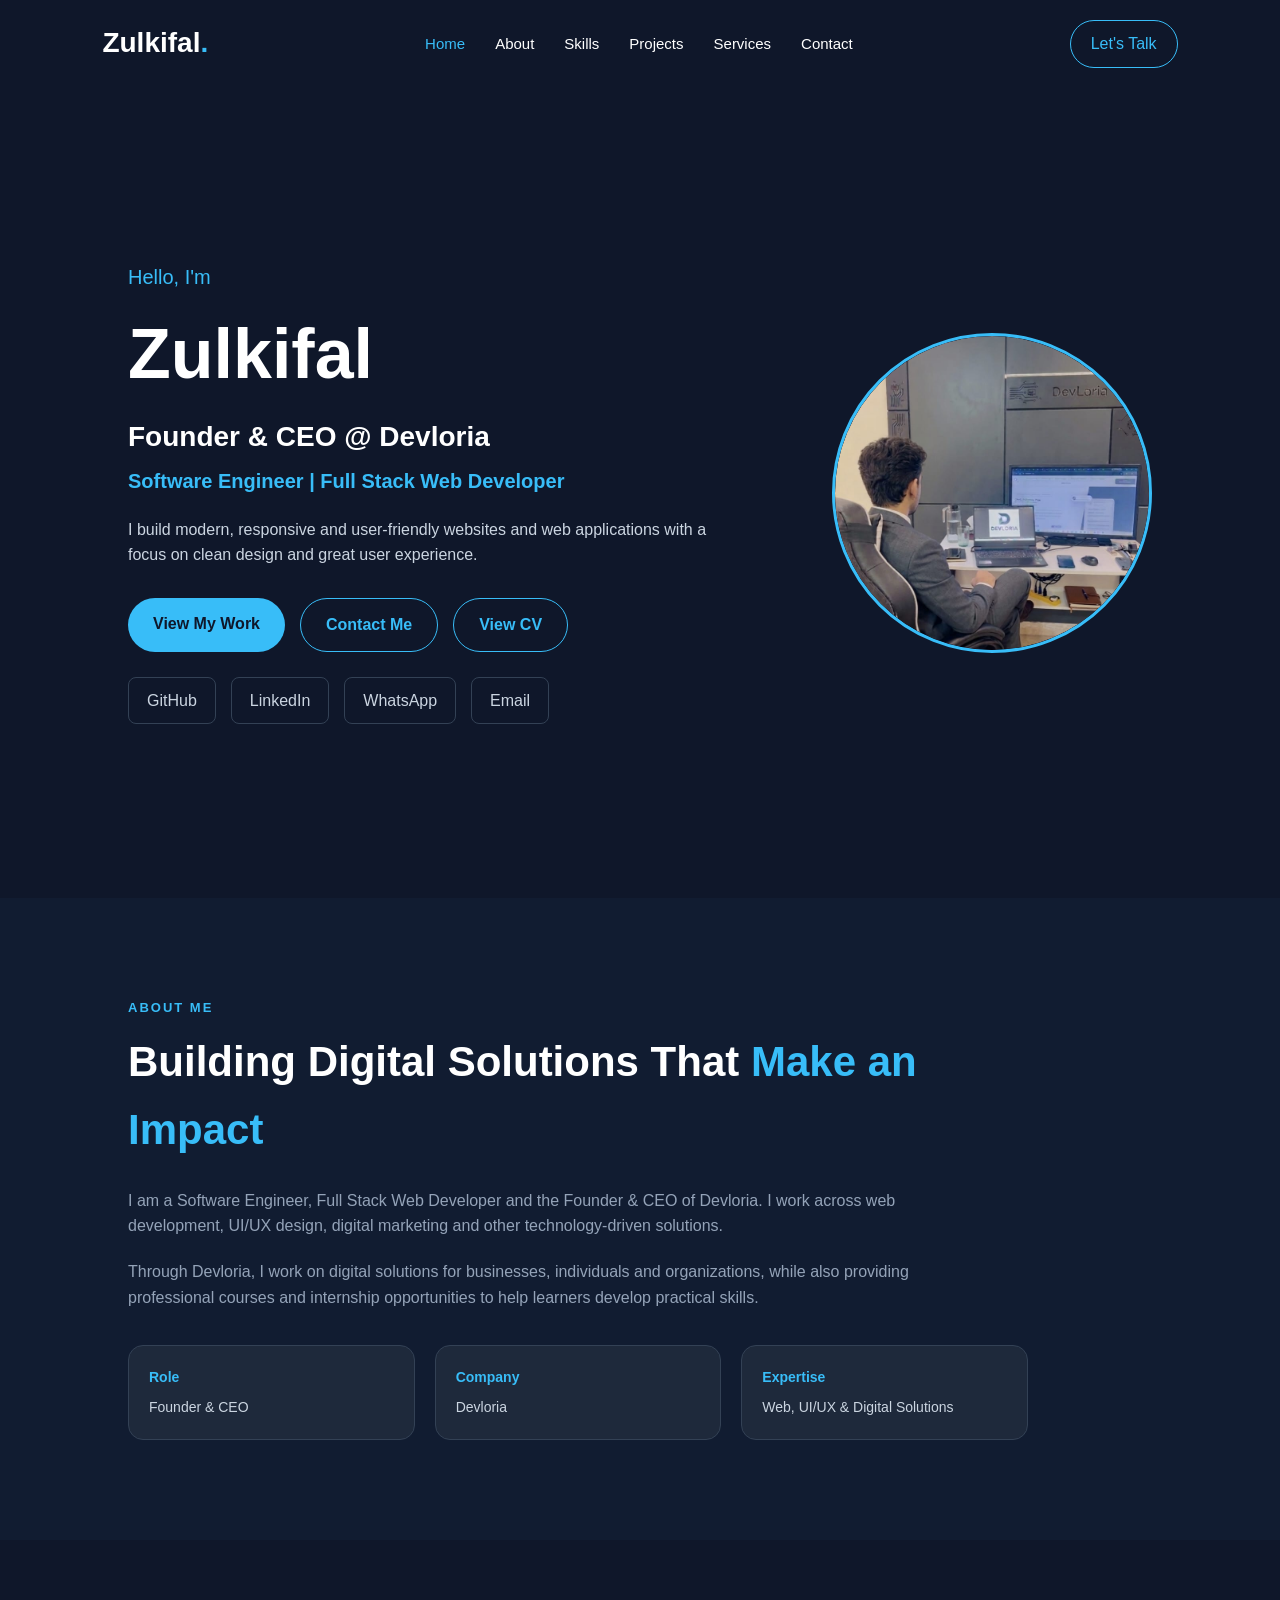
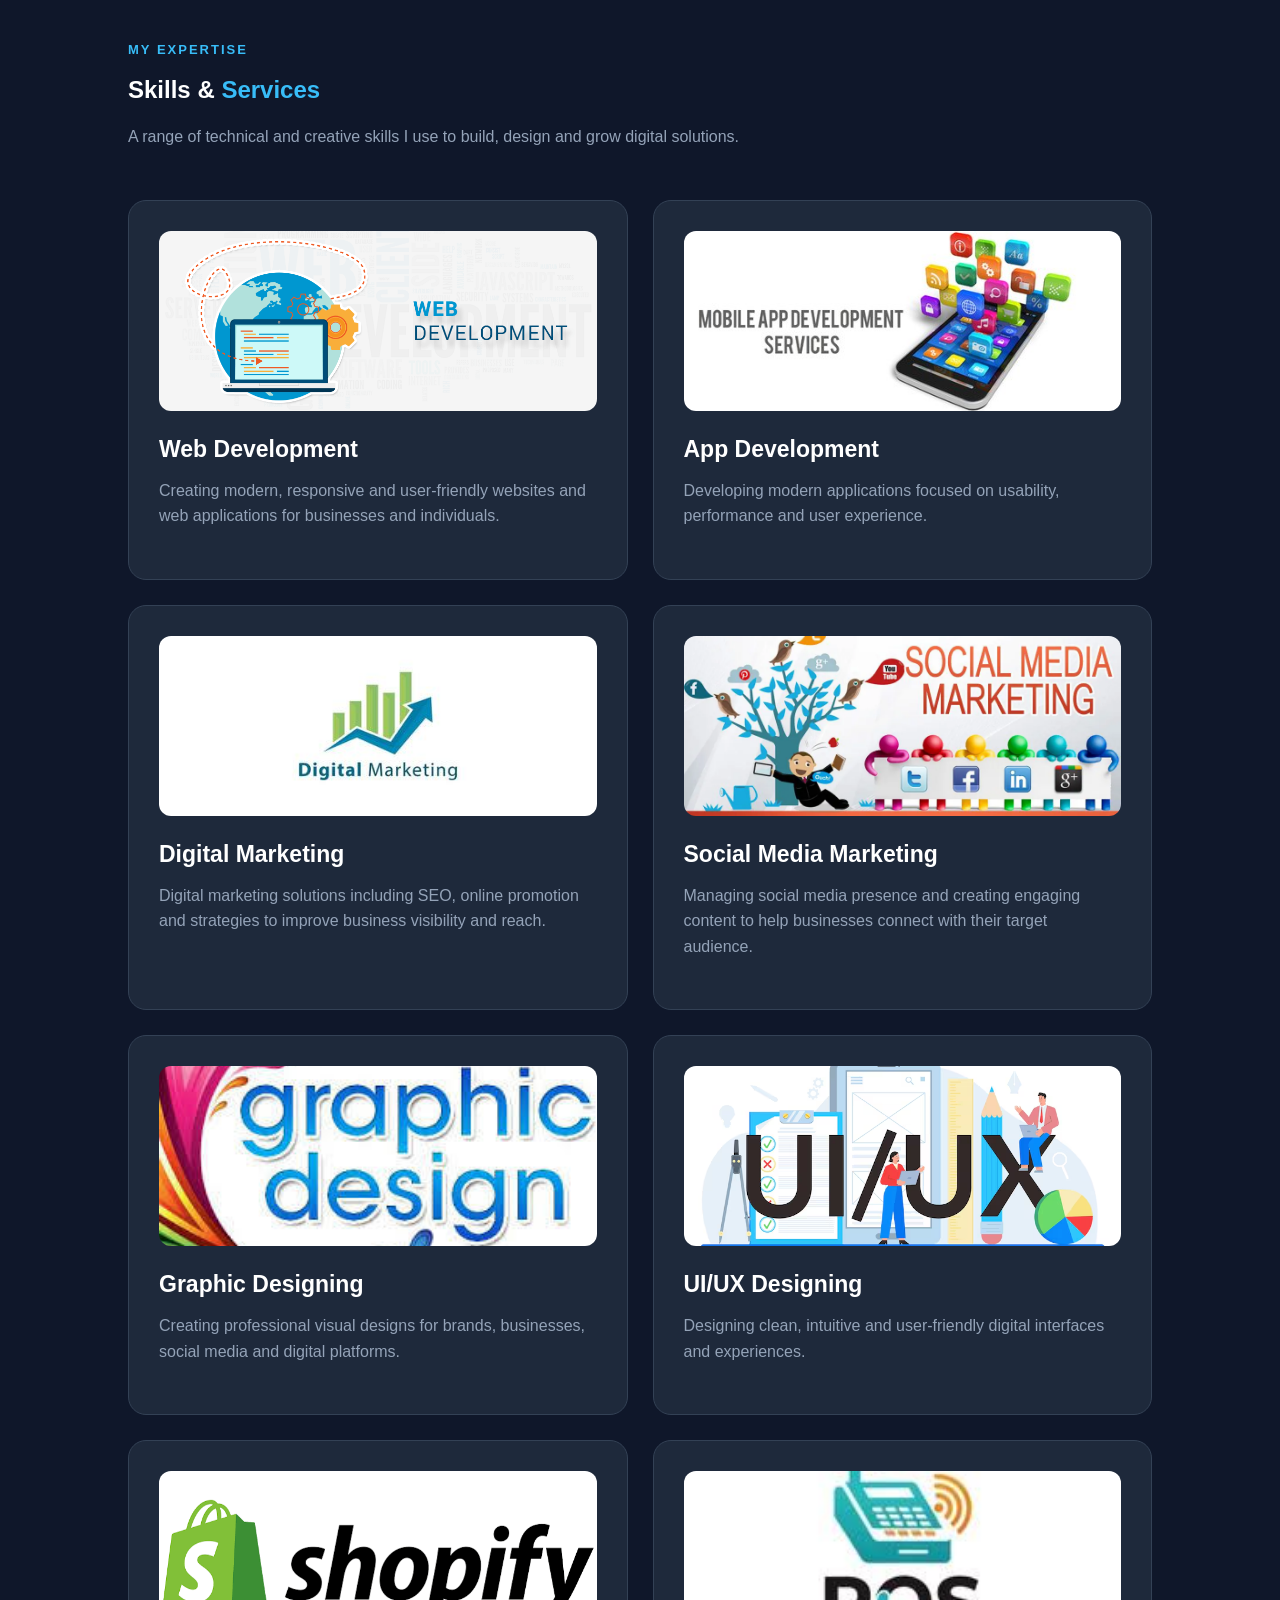
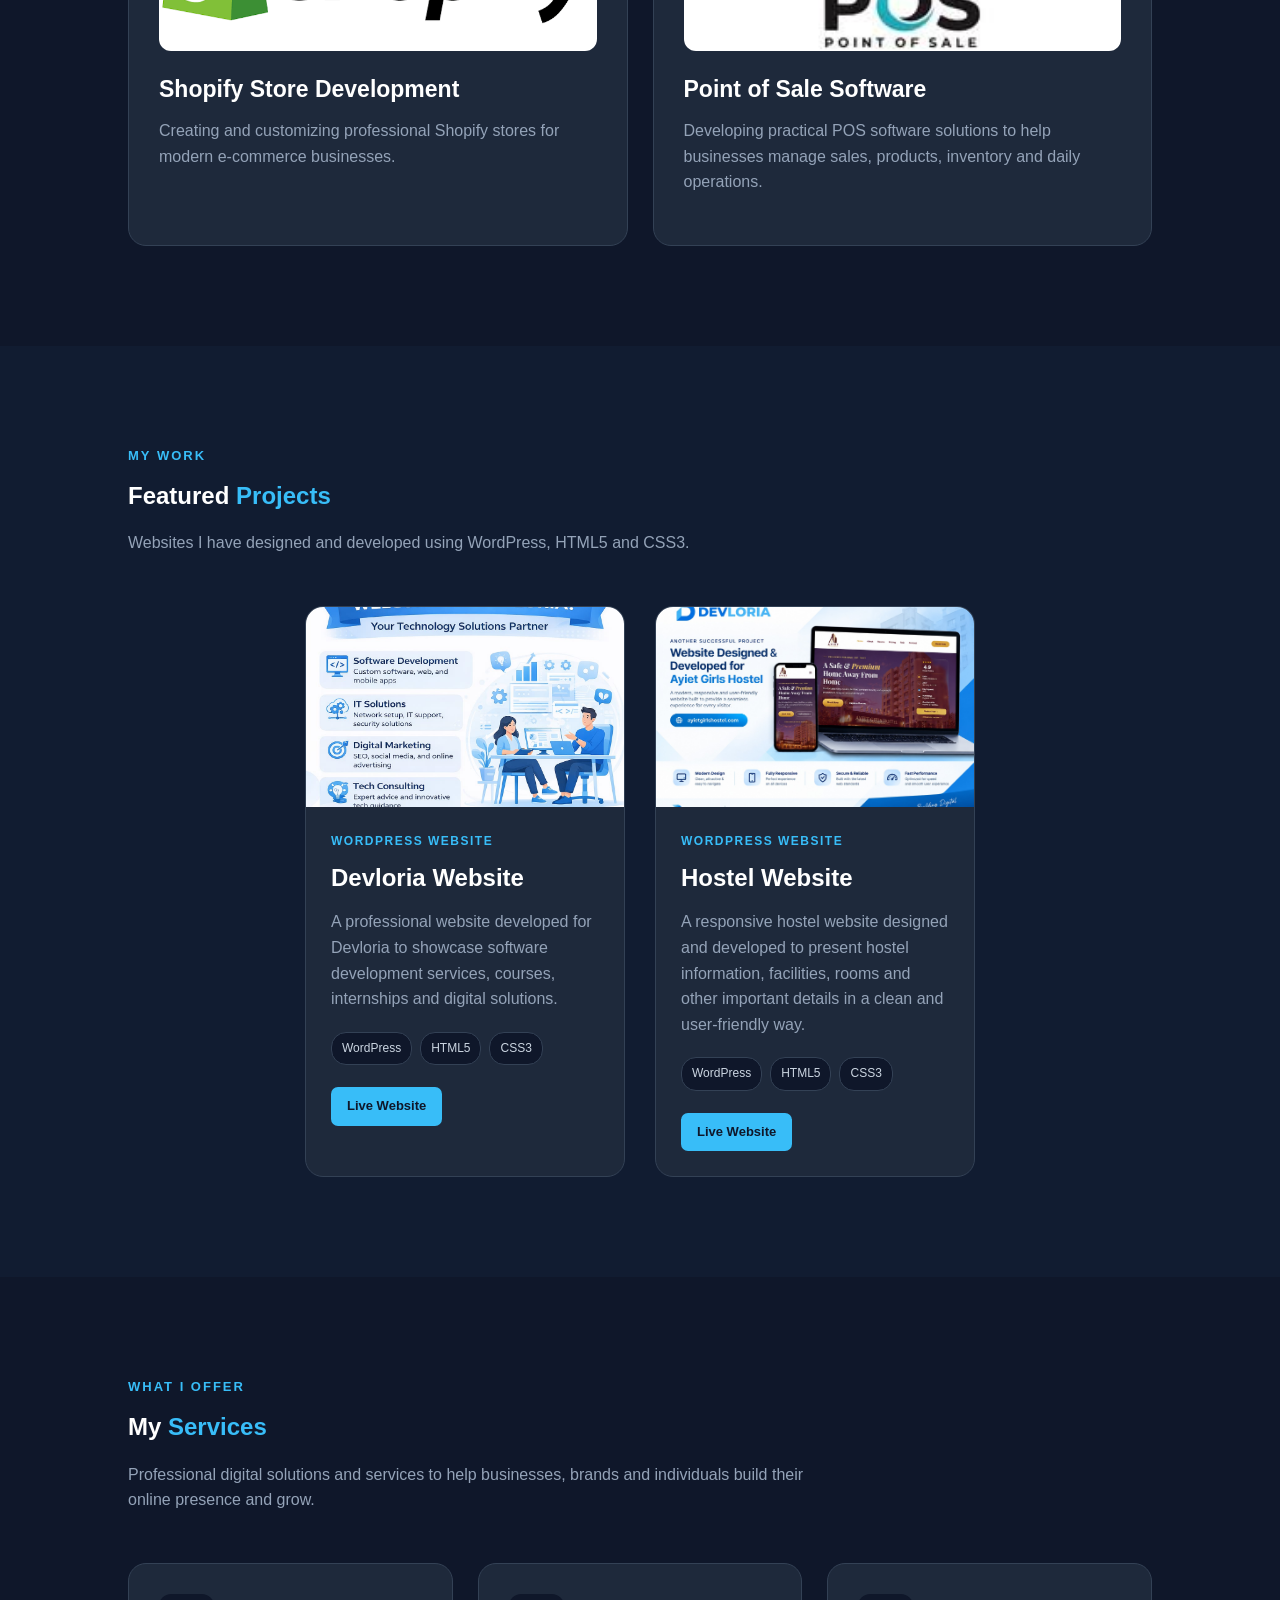
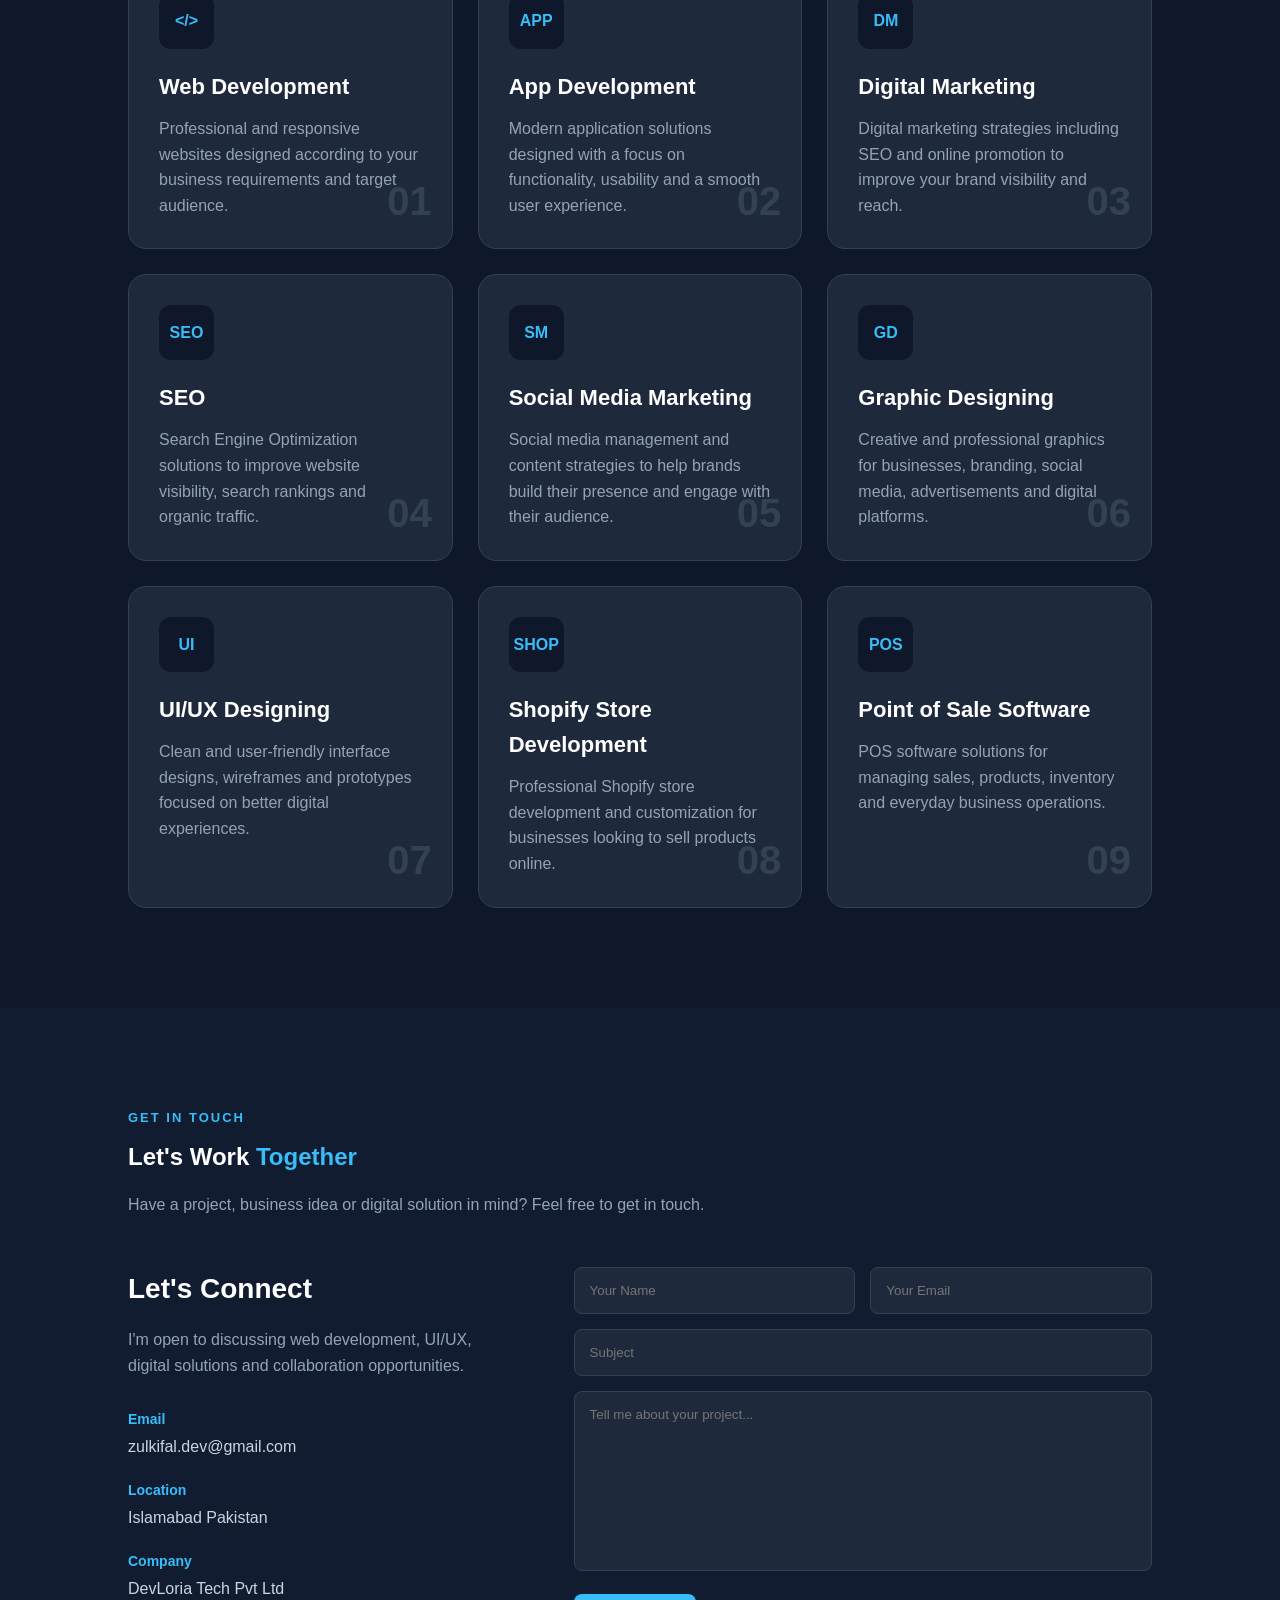
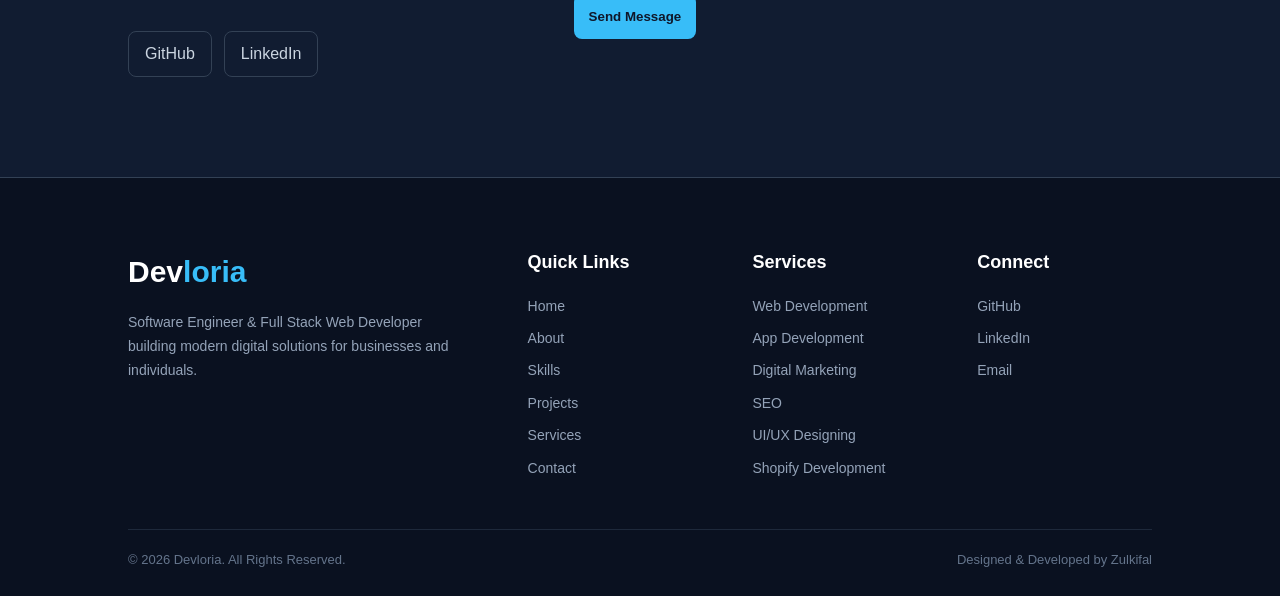
<file: index.html>
<!DOCTYPE html>
<html lang="en">

<head>

    <!-- ================= BASIC META ================= -->

    <meta charset="UTF-8">

    <meta name="viewport" content="width=device-width, initial-scale=1.0">

    <meta name="author" content="Zulkifal">

    <meta
        name="description"
        content="Official portfolio of Zulkifal, Software Engineer and Full Stack Web Developer, and Founder of Devloria. Explore my web development and UI/UX projects."
    >

    <meta
        name="keywords"
        content="Zulkifal, Devloria, Software Engineer, Full Stack Web Developer, Web Development, App Development, UI/UX Designing, Digital Marketing, SEO, Social Media Marketing, Graphic Designing, Shopify, POS Software"
    >

    <meta name="robots" content="index, follow">


    <!-- ================= CANONICAL URL ================= -->

    <link
        rel="canonical"
        href="https://zulkifalz.github.io/portfolio/"
    >


    <!-- ================= PAGE TITLE ================= -->

    <title>
        Zulkifal | Software Engineer & Full Stack Web Developer
    </title>


    <!-- ================= FAVICON ================= -->

    <link
        rel="icon"
        type="image/png"
        href="images/favicon.png"
    >


    <!-- ================= OPEN GRAPH ================= -->

    <meta
        property="og:title"
        content="Zulkifal | Software Engineer & Full Stack Web Developer"
    >

    <meta
        property="og:description"
        content="Portfolio of Zulkifal, Founder & CEO of Devloria, Software Engineer and Full Stack Web Developer."
    >

    <meta
        property="og:type"
        content="website"
    >

    <meta
        property="og:url"
        content="https://zulkifalz.github.io/portfolio/"
    >

    <meta
        property="og:image"
        content="https://zulkifalz.github.io/portfolio/images/devloria.jpg"
    >


    <!-- ================= TWITTER / X ================= -->

    <meta
        name="twitter:card"
        content="summary_large_image"
    >

    <meta
        name="twitter:title"
        content="Zulkifal | Software Engineer & Full Stack Web Developer"
    >

    <meta
        name="twitter:description"
        content="Portfolio of Zulkifal, Founder & CEO of Devloria, Software Engineer and Full Stack Web Developer."
    >

    <meta
        name="twitter:image"
        content="https://zulkifalz.github.io/portfolio/images/devloria.jpg"
    >


    <!-- ================= CSS ================= -->

    <link
        rel="stylesheet"
        href="style.css"
    >

   <meta name="msvalidate.01" content="39ECA624B26406C68BCB59E44D63D225" />


   <!-- ================= PROFILE PAGE STRUCTURED DATA ================= -->

<script type="application/ld+json">
{
  "@context": "https://schema.org",
  "@type": "ProfilePage",
  "@id": "https://zulkifalz.github.io/portfolio/#profile",
  "url": "https://zulkifalz.github.io/portfolio/",
  "mainEntity": {
    "@type": "Person",
    "@id": "https://zulkifalz.github.io/portfolio/#zulkifal",
    "name": "Zulkifal",
    "alternateName": "zulkifalz",
    "url": "https://zulkifalz.github.io/portfolio/",
    "jobTitle": "Software Engineer & Full Stack Web Developer",
    "description": "Zulkifal is a Software Engineer and Full Stack Web Developer, Founder & CEO of Devloria.",
    "worksFor": {
      "@type": "Organization",
      "name": "Devloria"
    },
    "sameAs": [
      "https://github.com/zulkifalz"
    ]
  }
}
</script>

</head>


<body>


    <!-- =====================================================
         NAVBAR
    ====================================================== -->

    <header class="navbar">

        <div class="logo">
            Zulkifal<span>.</span>
        </div>

        <button class="menu-toggle" id="menu-toggle">
            ☰
        </button>

        <nav>

            <ul>

                <li>
                    <a href="#home">Home</a>
                </li>

                <li>
                    <a href="#about">About</a>
                </li>

                <li>
                    <a href="#skills">Skills</a>
                </li>

                <li>
                    <a href="#projects">Projects</a>
                </li>

                <li>
                    <a href="#services">Services</a>
                </li>

                <li>
                    <a href="#contact">Contact</a>
                </li>

            </ul>

        </nav>

        <a href="#contact" class="nav-btn">
            Let's Talk
        </a>

    </header>



    <!-- =====================================================
         HERO
    ====================================================== -->

    <section class="hero" id="home">

        <div class="hero-content">

            <p class="intro">
                Hello, I'm
            </p>

            <h1>
                Zulkifal
            </h1>

            <h2>
                Founder & CEO @ Devloria
            </h2>

            <h3>
                Software Engineer | Full Stack Web Developer
            </h3>

            <p class="description">
                I build modern, responsive and user-friendly
                websites and web applications with a focus on
                clean design and great user experience.
            </p>


            <div class="hero-buttons">

                <a
                    href="#projects"
                    class="primary-btn"
                >
                    View My Work
                </a>

                <a
                    href="#contact"
                    class="secondary-btn"
                >
                    Contact Me
                </a>

                <a href="files/Zulkifal-CV.pdf" class="secondary-btn" target="_blank">
    View CV
</a>

            </div>


            <div class="social-links">

                <a
                    href="https://github.com/zulkifalz"
                    target="_blank"
                >
                    GitHub
                </a>

                <a
                    href="https://www.linkedin.com/in/zulkifal-0a46193b8"
                    target="_blank"
                >
                    LinkedIn
                </a>

                <a
               href="https://wa.me/923488555061"
                  target="_blank"
>
    WhatsApp
</a>

                <a
                    href="mailto:zulkifal.dev@gmail.com"
                >
                    Email
                </a>

            </div>

        </div>


        <div class="hero-image">

            <div class="image-circle">

                <img
                    src="images/profile.jpg"
                    alt="Zulkifal"
                >

            </div>

        </div>

    </section>



    <!-- =====================================================
         ABOUT
    ====================================================== -->

    <section
        class="about"
        id="about"
    >

        <div class="about-content">

            <p class="section-tag">
                ABOUT ME
            </p>

            <h2>
                Building Digital Solutions That
                <span>Make an Impact</span>
            </h2>

            <p>
                I am a Software Engineer, Full Stack Web Developer
                and the Founder & CEO of Devloria. I work across
                web development, UI/UX design, digital marketing
                and other technology-driven solutions.
            </p>

            <p>
                Through Devloria, I work on digital solutions for
                businesses, individuals and organizations, while
                also providing professional courses and internship
                opportunities to help learners develop practical skills.
            </p>


            <div class="about-info">

                <div>

                    <strong>
                        Role
                    </strong>

                    <span>
                        Founder & CEO
                    </span>

                </div>


                <div>

                    <strong>
                        Company
                    </strong>

                    <span>
                        Devloria
                    </span>

                </div>


                <div>

                    <strong>
                        Expertise
                    </strong>

                    <span>
                        Web, UI/UX & Digital Solutions
                    </span>

                </div>

            </div>

        </div>

    </section>



    <!-- =====================================================
         SKILLS
    ====================================================== -->

    <section
        class="skills"
        id="skills"
    >

        <div class="section-heading">

            <p class="section-tag">
                MY EXPERTISE
            </p>

            <h2>
                Skills & <span>Services</span>
            </h2>

            <p>
                A range of technical and creative skills I use to
                build, design and grow digital solutions.
            </p>

        </div>


        <div class="skills-grid">


            <!-- 01 Web Development -->

            <div class="skill-category">

                <div class="skill-image">

                    <img
                        src="images/web-development.jpg"
                        alt="Web Development"
                    >

                </div>

                <h3>
                    Web Development
                </h3>

                <p>
                    Creating modern, responsive and user-friendly
                    websites and web applications for businesses
                    and individuals.
                </p>

            </div>



            <!-- 02 App Development -->

            <div class="skill-category">

                <div class="skill-image">

                    <img
                        src="images/app-development.jpg"
                        alt="App Development"
                    >

                </div>

                <h3>
                    App Development
                </h3>

                <p>
                    Developing modern applications focused on
                    usability, performance and user experience.
                </p>

            </div>



            <!-- 03 Digital Marketing -->

            <div class="skill-category">

                <div class="skill-image">

                    <img
                        src="images/digital-marketing.jpg"
                        alt="Digital Marketing"
                    >

                </div>

                <h3>
                    Digital Marketing
                </h3>

                <p>
                    Digital marketing solutions including SEO,
                    online promotion and strategies to improve
                    business visibility and reach.
                </p>

            </div>



            



            <!-- 05 Social Media Marketing -->

            <div class="skill-category">

                <div class="skill-image">

                    <img
                        src="images/social-media-marketing.jpg"
                        alt="Social Media Marketing"
                    >

                </div>

                <h3>
                    Social Media Marketing
                </h3>

                <p>
                    Managing social media presence and creating
                    engaging content to help businesses connect
                    with their target audience.
                </p>

            </div>



            <!-- 06 Graphic Designing -->

            <div class="skill-category">

                <div class="skill-image">

                    <img
                        src="images/graphic-designing.jpg"
                        alt="Graphic Designing"
                    >

                </div>

                <h3>
                    Graphic Designing
                </h3>

                <p>
                    Creating professional visual designs for brands,
                    businesses, social media and digital platforms.
                </p>

            </div>



            <!-- 07 UI/UX Designing -->

            <div class="skill-category">

                <div class="skill-image">

                    <img
                        src="images/uiux-designing.jpg"
                        alt="UI/UX Designing"
                    >

                </div>

                <h3>
                    UI/UX Designing
                </h3>

                <p>
                    Designing clean, intuitive and user-friendly
                    digital interfaces and experiences.
                </p>

            </div>



            <!-- 08 Shopify Store Development -->

            <div class="skill-category">

                <div class="skill-image">

                    <img
                        src="images/shopify.jpg"
                        alt="Shopify Store Development"
                    >

                </div>

                <h3>
                    Shopify Store Development
                </h3>

                <p>
                    Creating and customizing professional Shopify
                    stores for modern e-commerce businesses.
                </p>

            </div>



            <!-- 09 Point of Sale Software -->

            <div class="skill-category">

                <div class="skill-image">

                    <img
                        src="images/pos-software.jpg"
                        alt="Point of Sale Software"
                    >

                </div>

                <h3>
                    Point of Sale Software
                </h3>

                <p>
                    Developing practical POS software solutions
                    to help businesses manage sales, products,
                    inventory and daily operations.
                </p>

            </div>

        </div>

    </section>



    <!-- =====================================================
         PROJECTS
    ====================================================== -->

    <section
        class="projects"
        id="projects"
    >

        <div class="section-heading">

            <p class="section-tag">
                MY WORK
            </p>

            <h2>
                Featured <span>Projects</span>
            </h2>

            <p>
                Websites I have designed and developed using
                WordPress, HTML5 and CSS3.
            </p>

        </div>


        <div class="project-container">


            <!-- Project 1 -->

            <div class="project-card">

                <div class="project-image">

                    <img
                        src="images/devloria.jpg"
                        alt="Devloria Website"
                    >

                </div>


                <div class="project-content">

                    <p class="project-type">
                        WORDPRESS WEBSITE
                    </p>

                    <h3>
                        Devloria Website
                    </h3>

                    <p>
                        A professional website developed for Devloria
                        to showcase software development services,
                        courses, internships and digital solutions.
                    </p>


                    <div class="project-tech">

                        <span>
                            WordPress
                        </span>

                        <span>
                            HTML5
                        </span>

                        <span>
                            CSS3
                        </span>

                    </div>


                    <div class="project-buttons">

                        <a
                            href="https://www.devloria.com"
                            class="project-btn"
                            target="_blank"
                        >
                            Live Website
                        </a>

                    </div>

                </div>

            </div>



            <!-- Project 2 -->

            <div class="project-card">

                <div class="project-image">

                    <img
                        src="images/hostel.jpg"
                        alt="Hostel Website"
                    >

                </div>


                <div class="project-content">

                    <p class="project-type">
                        WORDPRESS WEBSITE
                    </p>

                    <h3>
                        Hostel Website
                    </h3>

                    <p>
                        A responsive hostel website designed and
                        developed to present hostel information,
                        facilities, rooms and other important details
                        in a clean and user-friendly way.
                    </p>


                    <div class="project-tech">

                        <span>
                            WordPress
                        </span>

                        <span>
                            HTML5
                        </span>

                        <span>
                            CSS3
                        </span>

                    </div>


                    <div class="project-buttons">

                        <a
                            href="https://www.ayietgirlshostel.com"
                            class="project-btn"
                            target="_blank"
                        >
                            Live Website
                        </a>

                    </div>

                </div>

            </div>

        </div>

    </section>



    <!-- =====================================================
         SERVICES
    ====================================================== -->

    <section
        class="services"
        id="services"
    >

        <div class="section-heading">

            <p class="section-tag">
                WHAT I OFFER
            </p>

            <h2>
                My <span>Services</span>
            </h2>

            <p>
                Professional digital solutions and services to help
                businesses, brands and individuals build their
                online presence and grow.
            </p>

        </div>


        <div class="services-grid">


            <!-- 01 -->

            <div class="service-card">

                <div class="service-icon">
                    &lt;/&gt;
                </div>

                <h3>
                    Web Development
                </h3>

                <p>
                    Professional and responsive websites designed
                    according to your business requirements and
                    target audience.
                </p>

                <span class="service-number">
                    01
                </span>

            </div>



            <!-- 02 -->

            <div class="service-card">

                <div class="service-icon">
                    APP
                </div>

                <h3>
                    App Development
                </h3>

                <p>
                    Modern application solutions designed with a
                    focus on functionality, usability and a smooth
                    user experience.
                </p>

                <span class="service-number">
                    02
                </span>

            </div>



            <!-- 03 -->

            <div class="service-card">

                <div class="service-icon">
                    DM
                </div>

                <h3>
                    Digital Marketing
                </h3>

                <p>
                    Digital marketing strategies including SEO and
                    online promotion to improve your brand visibility
                    and reach.
                </p>

                <span class="service-number">
                    03
                </span>

            </div>



            <!-- 04 -->

            <div class="service-card">

                <div class="service-icon">
                    SEO
                </div>

                <h3>
                    SEO
                </h3>

                <p>
                    Search Engine Optimization solutions to improve
                    website visibility, search rankings and organic
                    traffic.
                </p>

                <span class="service-number">
                    04
                </span>

            </div>



            <!-- 05 -->

            <div class="service-card">

                <div class="service-icon">
                    SM
                </div>

                <h3>
                    Social Media Marketing
                </h3>

                <p>
                    Social media management and content strategies
                    to help brands build their presence and engage
                    with their audience.
                </p>

                <span class="service-number">
                    05
                </span>

            </div>



            <!-- 06 -->

            <div class="service-card">

                <div class="service-icon">
                    GD
                </div>

                <h3>
                    Graphic Designing
                </h3>

                <p>
                    Creative and professional graphics for businesses,
                    branding, social media, advertisements and
                    digital platforms.
                </p>

                <span class="service-number">
                    06
                </span>

            </div>



            <!-- 07 -->

            <div class="service-card">

                <div class="service-icon">
                    UI
                </div>

                <h3>
                    UI/UX Designing
                </h3>

                <p>
                    Clean and user-friendly interface designs,
                    wireframes and prototypes focused on better
                    digital experiences.
                </p>

                <span class="service-number">
                    07
                </span>

            </div>



            <!-- 08 -->

            <div class="service-card">

                <div class="service-icon">
                    SHOP
                </div>

                <h3>
                    Shopify Store Development
                </h3>

                <p>
                    Professional Shopify store development and
                    customization for businesses looking to sell
                    products online.
                </p>

                <span class="service-number">
                    08
                </span>

            </div>



            <!-- 09 -->

            <div class="service-card">

                <div class="service-icon">
                    POS
                </div>

                <h3>
                    Point of Sale Software
                </h3>

                <p>
                    POS software solutions for managing sales,
                    products, inventory and everyday business
                    operations.
                </p>

                <span class="service-number">
                    09
                </span>

            </div>

        </div>

    </section>



    <!-- =====================================================
         CONTACT
    ====================================================== -->

    <section
        class="contact"
        id="contact"
    >

        <div class="section-heading">

            <p class="section-tag">
                GET IN TOUCH
            </p>

            <h2>
                Let's Work <span>Together</span>
            </h2>

            <p>
                Have a project, business idea or digital solution
                in mind? Feel free to get in touch.
            </p>

        </div>


        <!-- IMPORTANT: Contact Container -->

        <div class="contact-container">


            <!-- Contact Information -->

            <div class="contact-info">

                <h3>
                    Let's Connect
                </h3>

                <p>
                    I'm open to discussing web development, UI/UX,
                    digital solutions and collaboration opportunities.
                </p>


                <div class="contact-item">

                    <strong>
                        Email
                    </strong>

                    <span>
                        zulkifal.dev@gmail.com
                    </span>

                </div>


                <div class="contact-item">

                    <strong>
                        Location
                    </strong>

                    <span>
                        Islamabad Pakistan
                    </span>

                </div>


                <div class="contact-item">

                    <strong>
                        Company
                    </strong>

                    <span>
                        DevLoria Tech Pvt Ltd
                    </span>

                </div>


                <div class="contact-socials">

                    <a
                        href="https://github.com/zulkifalz"
                        target="_blank"
                    >
                        GitHub
                    </a>

                    <a
                        href="https://www.linkedin.com/in/zulkifal-0a46193b8"
                        target="_blank"
                    >
                        LinkedIn
                    </a>

                </div>

            </div>



            <!-- Contact Form -->

            <form
                class="contact-form"
                action="https://formspree.io/f/xgavlnwz"
                method="POST"
            >

                <div class="form-row">

                    <input
                        type="text"
                        name="name"
                        placeholder="Your Name"
                        required
                    >

                    <input
                        type="email"
                        name="email"
                        placeholder="Your Email"
                        required
                    >

                </div>


                <input
                    type="text"
                    name="subject"
                    placeholder="Subject"
                    required
                >


                <textarea
                    name="message"
                    placeholder="Tell me about your project..."
                    required
                ></textarea>


                <button type="submit">
                    Send Message
                </button>

            </form>

        </div>

    </section>



    <!-- =====================================================
         FOOTER
    ====================================================== -->

    <footer class="footer">

        <div class="footer-container">


            <!-- Brand -->

            <div class="footer-brand">

                <div class="footer-logo">
                    Dev<span>loria</span>
                </div>

                <p>
                    Software Engineer & Full Stack Web Developer
                    building modern digital solutions for businesses
                    and individuals.
                </p>

            </div>



            <!-- Quick Links -->

            <div class="footer-links">

                <h3>
                    Quick Links
                </h3>

                <a href="#home">
                    Home
                </a>

                <a href="#about">
                    About
                </a>

                <a href="#skills">
                    Skills
                </a>

                <a href="#projects">
                    Projects
                </a>

                <a href="#services">
                    Services
                </a>

                <a href="#contact">
                    Contact
                </a>

            </div>



            <!-- Services -->

            <div class="footer-links">

                <h3>
                    Services
                </h3>

                <a href="#services">
                    Web Development
                </a>

                <a href="#services">
                    App Development
                </a>

                <a href="#services">
                    Digital Marketing
                </a>

                <a href="#services">
                    SEO
                </a>

                <a href="#services">
                    UI/UX Designing
                </a>

                <a href="#services">
                    Shopify Development
                </a>

            </div>



            <!-- Connect -->

            <div class="footer-links">

                <h3>
                    Connect
                </h3>

                <a
                    href="https://github.com/zulkifalz"
                    target="_blank"
                >
                    GitHub
                </a>

                <a
                    href="https://www.linkedin.com/in/zulkifal-0a46193b8"
                    target="_blank"
                >
                    LinkedIn
                </a>

                <a
                    href="mailto:zulkifal.dev@gmail.com"
                >
                    Email
                </a>

            </div>

        </div>



        <!-- Footer Bottom -->

        <div class="footer-bottom">

            <p>
                © 2026 Devloria. All Rights Reserved.
            </p>

            <p>
                Designed & Developed by Zulkifal
            </p>

        </div>

    </footer>



    <!-- =====================================================
         JAVASCRIPT
    ====================================================== -->

    <script src="script.js"></script>

</body>

</html>
</file>
<file: style.css>
/* =========================================================
   GLOBAL / RESET
========================================================= */

* {
    margin: 0;
    padding: 0;
    box-sizing: border-box;
}

html {
    scroll-behavior: smooth;
}

body {
    font-family: Arial, sans-serif;
    background: #0f172a;
    color: white;
    line-height: 1.6;
}

a {
    text-decoration: none;
    color: inherit;
}

section {
    padding: 100px 10%;
}


/* =========================================================
   NAVBAR
========================================================= */

.navbar {
    width: 100%;
    padding: 20px 8%;
    display: flex;
    align-items: center;
    justify-content: space-between;
    position: sticky;
    top: 0;
    background: #0f172a;
    z-index: 1000;
}

.logo {
    font-size: 28px;
    font-weight: bold;
}

.logo span {
    color: #38bdf8;
}

nav ul {
    display: flex;
    gap: 30px;
    list-style: none;
}

nav ul li a {
    font-size: 15px;
    transition: 0.3s;
}

nav ul li a:hover {
    color: #38bdf8;
}

.nav-btn {
    padding: 10px 20px;
    border: 1px solid #38bdf8;
    border-radius: 25px;
    color: #38bdf8;
    transition: 0.3s;
}

.nav-btn:hover {
    background: #38bdf8;
    color: #0f172a;
}

nav ul li a.active {
    color: #38bdf8;
}


/* Mobile Menu Button */

.menu-toggle {
    display: none;
    background: transparent;
    color: #38bdf8;
    border: 1px solid #334155;
    font-size: 24px;
    width: 45px;
    height: 45px;
    border-radius: 8px;
    cursor: pointer;
}

@media (max-width: 800px) {

    nav ul li a.active {
        color: #38bdf8;
        background: #1e293b;
    }

}

/* =========================================================
   HERO
========================================================= */

.hero {
    min-height: 90vh;
    display: flex;
    align-items: center;
    justify-content: space-between;
    gap: 50px;
}

.hero-content {
    max-width: 650px;
}

.intro {
    font-size: 20px;
    color: #38bdf8;
}

.hero h1 {
    font-size: 70px;
    margin: 5px 0;
}

.hero h2 {
    font-size: 28px;
    margin-bottom: 5px;
}

.hero h3 {
    font-size: 20px;
    color: #38bdf8;
    margin-bottom: 20px;
}

.description {
    color: #cbd5e1;
    max-width: 600px;
}

.hero-buttons {
    margin-top: 30px;
    display: flex;
    gap: 15px;
}

.primary-btn,
.secondary-btn {
    padding: 13px 25px;
    border-radius: 30px;
    font-weight: bold;
}

.primary-btn {
    background: #38bdf8;
    color: #0f172a;
}

.secondary-btn {
    border: 1px solid #38bdf8;
    color: #38bdf8;
}

.primary-btn:hover {
    opacity: 0.9;
}

.secondary-btn:hover {
    background: #38bdf8;
    color: #0f172a;
}


/* Hero Image */

.hero-image {
    display: flex;
    justify-content: center;
    align-items: center;
}

.image-circle {
    width: 320px;
    height: 320px;
    border-radius: 50%;
    border: 3px solid #38bdf8;
    display: flex;
    justify-content: center;
    align-items: center;
    overflow: hidden;
}

.image-circle img {
    width: 100%;
    height: 100%;
    object-fit: cover;
    border-radius: 50%;
}


/* Social Links */

.social-links {
    display: flex;
    gap: 15px;
    margin-top: 25px;
}

.social-links a {
    padding: 10px 18px;
    border: 1px solid #334155;
    border-radius: 8px;
    color: #cbd5e1;
    transition: 0.3s;
}

.social-links a:hover {
    color: #38bdf8;
    border-color: #38bdf8;
    transform: translateY(-3px);
}


/* =========================================================
   SECTION HEADINGS
========================================================= */

.section-heading {
    max-width: 700px;
    margin-bottom: 50px;
}

.section-heading h2 {
    margin-bottom: 15px;
}

.section-heading h2 span {
    color: #38bdf8;
}

.section-heading > p:not(.section-tag) {
    color: #94a3b8;
}

.section-tag {
    color: #38bdf8;
    font-size: 13px;
    font-weight: bold;
    letter-spacing: 2px;
    margin-bottom: 10px;
}


/* =========================================================
   ABOUT
========================================================= */

.about {
    background: #111c31;
}

.about-content {
    max-width: 900px;
}

.about-content h2 {
    font-size: 42px;
    margin-bottom: 25px;
}

.about-content h2 span {
    color: #38bdf8;
}

.about-content > p:not(.section-tag) {
    color: #94a3b8;
    margin-bottom: 20px;
    max-width: 850px;
}

.about-info {
    display: grid;
    grid-template-columns: repeat(3, 1fr);
    gap: 20px;
    margin-top: 35px;
}

.about-info div {
    background: #1e293b;
    border: 1px solid #334155;
    border-radius: 15px;
    padding: 20px;
}

.about-info strong {
    display: block;
    color: #38bdf8;
    margin-bottom: 5px;
    font-size: 14px;
}

.about-info span {
    color: #cbd5e1;
    font-size: 14px;
}


/* =========================================================
   SKILLS
========================================================= */

.skills {
    background: #0f172a;
}

.skills-grid {
    display: grid;
    grid-template-columns: repeat(2, 1fr);
    gap: 25px;
}

.skill-category {
    background: #1e293b;
    border: 1px solid #334155;
    border-radius: 18px;
    padding: 30px;
    transition: 0.3s;
}

.skill-category:hover {
    transform: translateY(-8px);
    border-color: #38bdf8;
}

.skill-image {
    width: 100%;
    height: 180px;
    overflow: hidden;
    border-radius: 12px;
    margin-bottom: 20px;
    background: #0f172a;
}

.skill-image img {
    width: 100%;
    height: 100%;
    object-fit: cover;
    display: block;
    transition: 0.4s;
}

.skill-category:hover .skill-image img {
    transform: scale(1.05);
}

.skill-category h3 {
    font-size: 23px;
    margin-bottom: 10px;
}

.skill-category > p {
    color: #94a3b8;
    margin-bottom: 20px;
}


/* =========================================================
   PROJECTS
========================================================= */

.projects {
    background: #111c31;
}

.project-container {
    display: grid;
    grid-template-columns: repeat(2, 320px);
    gap: 30px;
    justify-content: center;
}

.project-card {
    background: #1e293b;
    border: 1px solid #334155;
    border-radius: 18px;
    overflow: hidden;
    transition: 0.3s;
}

.project-card:hover {
    transform: translateY(-8px);
    border-color: #38bdf8;
}

.project-image {
    height: 200px;
    overflow: hidden;
    background: #0f172a;
}

.project-image img {
    width: 100%;
    height: 100%;
    object-fit: cover;
    display: block;
    transition: 0.4s;
}

.project-card:hover .project-image img {
    transform: scale(1.05);
}

.project-content {
    padding: 25px;
}

.project-type {
    color: #38bdf8;
    font-size: 12px;
    font-weight: bold;
    letter-spacing: 1.5px;
    margin-bottom: 8px;
}

.project-content h3 {
    font-size: 24px;
    margin-bottom: 12px;
}

.project-content > p:not(.project-type) {
    color: #94a3b8;
    margin-bottom: 20px;
}

.project-tech {
    display: flex;
    flex-wrap: wrap;
    gap: 8px;
    margin-bottom: 22px;
}

.project-tech span {
    padding: 6px 10px;
    background: #0f172a;
    border: 1px solid #334155;
    border-radius: 15px;
    font-size: 12px;
    color: #cbd5e1;
}

.project-buttons {
    display: flex;
    gap: 10px;
}

.project-btn {
    padding: 9px 16px;
    background: #38bdf8;
    color: #0f172a;
    border-radius: 7px;
    font-size: 13px;
    font-weight: bold;
    transition: 0.3s;
}

.project-btn:hover {
    opacity: 0.85;
    transform: translateY(-2px);
}


/* =========================================================
   SERVICES
========================================================= */

.services {
    background: #0f172a;
}

.services-grid {
    display: grid;
    grid-template-columns: repeat(3, 1fr);
    gap: 25px;
}

.service-card {
    position: relative;
    background: #1e293b;
    border: 1px solid #334155;
    border-radius: 18px;
    padding: 30px;
    overflow: hidden;
    transition: 0.3s;
}

.service-card:hover {
    transform: translateY(-8px);
    border-color: #38bdf8;
}

.service-icon {
    width: 55px;
    height: 55px;
    display: flex;
    align-items: center;
    justify-content: center;
    background: #0f172a;
    border-radius: 12px;
    color: #38bdf8;
    font-weight: bold;
    margin-bottom: 20px;
}

.service-card h3 {
    font-size: 22px;
    margin-bottom: 12px;
}

.service-card p {
    color: #94a3b8;
}

.service-number {
    position: absolute;
    right: 20px;
    bottom: 15px;
    font-size: 40px;
    font-weight: bold;
    color: #334155;
}


/* =========================================================
   CONTACT
========================================================= */

.contact {
    background: #111c31;
}

.contact-container {
    display: grid;
    grid-template-columns: 0.8fr 1.2fr;
    gap: 60px;
    align-items: start;
}

.contact-info h3 {
    font-size: 28px;
    margin-bottom: 15px;
}

.contact-info > p {
    color: #94a3b8;
    margin-bottom: 30px;
}

.contact-item {
    display: flex;
    flex-direction: column;
    gap: 3px;
    margin-bottom: 20px;
}

.contact-item strong {
    color: #38bdf8;
    font-size: 14px;
}

.contact-item span {
    color: #cbd5e1;
}

.contact-socials {
    display: flex;
    gap: 12px;
    margin-top: 30px;
}

.contact-socials a {
    padding: 9px 16px;
    border: 1px solid #334155;
    border-radius: 8px;
    color: #cbd5e1;
    transition: 0.3s;
}

.contact-socials a:hover {
    color: #38bdf8;
    border-color: #38bdf8;
}


/* Contact Form */

.contact-form {
    width: 100%;
    max-width: 100%;
    margin-top: 0;
}

.form-row {
    display: grid;
    grid-template-columns: 1fr 1fr;
    gap: 15px;
    margin-bottom: 15px;
}

.contact-form input,
.contact-form textarea {
    width: 100%;
    padding: 15px;
    border: 1px solid #334155;
    outline: none;
    border-radius: 8px;
    background: #1e293b;
    color: white;
    font-family: inherit;
    transition: 0.3s;
}

/* Subject field */
.contact-form > input {
    margin-bottom: 15px;
}

/* Message field */
.contact-form textarea {
    height: 180px;
    resize: none;
    margin-bottom: 15px;
}

.contact-form input:focus,
.contact-form textarea:focus {
    border-color: #38bdf8;
}

.contact-form button {
    padding: 15px;
    border: none;
    border-radius: 8px;
    background: #38bdf8;
    color: #0f172a;
    font-weight: bold;
    cursor: pointer;
    transition: 0.3s;
}

.contact-form button:hover {
    transform: translateY(-2px);
}

/* =========================================================
   FOOTER
========================================================= */

.footer {
    width: 100%;
    background: #0a1120;
    padding: 70px 10% 25px;
    border-top: 1px solid #334155;
}

.footer-container {
    width: 100%;
    max-width: 1200px;
    margin: 0 auto;

    display: grid;
    grid-template-columns: 2fr 1fr 1fr 1fr;
    gap: 50px;
}

.footer-brand {
    width: 100%;
}

.footer-logo {
    font-size: 30px;
    font-weight: bold;
    margin-bottom: 15px;
}

.footer-logo span {
    color: #38bdf8;
}

.footer-brand p {
    max-width: 330px;
    color: #94a3b8;
    font-size: 14px;
    line-height: 1.7;
}

.footer-links {
    display: flex;
    flex-direction: column;
    gap: 10px;
}

.footer-links h3 {
    color: white;
    font-size: 18px;
    margin-bottom: 8px;
}

.footer-links a {
    width: fit-content;
    color: #94a3b8;
    font-size: 14px;
    transition: 0.3s;
}

.footer-links a:hover {
    color: #38bdf8;
    transform: translateX(4px);
}

.footer-bottom {
    width: 100%;
    max-width: 1200px;
    margin: 50px auto 0;
    padding-top: 20px;

    border-top: 1px solid #1e293b;

    display: flex;
    justify-content: space-between;
    align-items: center;
    gap: 20px;
}

.footer-bottom p {
    margin: 0;
    color: #64748b;
    font-size: 13px;
}


/* =========================================================
   SCROLL TO TOP
========================================================= */

.scroll-top {
    position: fixed;
    right: 25px;
    bottom: 25px;

    width: 45px;
    height: 45px;

    border-radius: 50%;
    border: none;

    background: #38bdf8;
    color: #0f172a;

    font-size: 22px;
    font-weight: bold;

    display: flex;
    align-items: center;
    justify-content: center;

    opacity: 0;
    visibility: hidden;

    transition: 0.3s;
    z-index: 999;
}

.scroll-top.show {
    opacity: 1;
    visibility: visible;
}

.scroll-top:hover {
    transform: translateY(-4px);
}


/* =========================================================
   SCROLL REVEAL ANIMATION
========================================================= */

.animate {
    opacity: 0;
    transform: translateY(40px);

    transition:
        opacity 0.7s ease,
        transform 0.7s ease;
}

.animate.visible {
    opacity: 1;
    transform: translateY(0);
}


/* =========================================================
   TABLET / MOBILE
========================================================= */

@media (max-width: 1000px) {

    .hero {
        gap: 30px;
    }

    .hero h1 {
        font-size: 55px;
    }

    .image-circle {
        width: 270px;
        height: 270px;
    }

    .services-grid {
        grid-template-columns: repeat(2, 1fr);
    }

    .footer-container {
        grid-template-columns: 1.5fr 1fr 1fr;
    }

}


/* =========================================================
   MOBILE 800px
========================================================= */

@media (max-width: 800px) {

    section {
        padding: 80px 8%;
    }


    /* Navbar */

    .menu-toggle {
        display: block;
    }

    .navbar {
        position: sticky;
    }

    nav {
        position: absolute;
        top: 80px;
        left: 0;

        width: 100%;

        background: #0f172a;

        padding: 20px;

        display: none;

        border-top: 1px solid #334155;
    }

    nav.active {
        display: block;
    }

    nav ul {
        display: flex;
        flex-direction: column;
        gap: 5px;
    }

    nav ul li a {
        display: block;
        padding: 12px;
        border-radius: 8px;
    }

    nav ul li a:hover {
        background: #1e293b;
    }

    .nav-btn {
        display: none;
    }


    /* Hero */

    .hero {
        min-height: auto;
        flex-direction: column;
        text-align: center;
        padding-top: 80px;
        padding-bottom: 80px;
    }

    .hero-content {
        max-width: 100%;
    }

    .hero h1 {
        font-size: 50px;
    }

    .hero h2 {
        font-size: 24px;
    }

    .hero h3 {
        font-size: 18px;
    }

    .description {
        margin: 0 auto;
    }

    .hero-buttons {
        justify-content: center;
        flex-wrap: wrap;
    }

    .social-links {
        justify-content: center;
        flex-wrap: wrap;
    }

    .image-circle {
        width: 260px;
        height: 260px;
    }


    /* About */

    .about-content h2 {
        font-size: 34px;
    }

    .about-info {
        grid-template-columns: 1fr;
    }


    /* Skills */

    .skills-grid {
        grid-template-columns: 1fr;
    }


    /* Projects */

    .project-container {
        grid-template-columns: 1fr;
        justify-content: center;
    }

    .project-card {
        width: 100%;
        max-width: 400px;
        margin: 0 auto;
    }


    /* Services */

    .services-grid {
        grid-template-columns: 1fr;
    }


    /* Contact */

    .contact-container {
        grid-template-columns: 1fr;
        gap: 40px;
    }

    .form-row {
        grid-template-columns: 1fr;
    }


    /* Footer */

    .footer {
        padding: 55px 8% 25px;
    }

    .footer-container {
        grid-template-columns: 1fr 1fr;
        gap: 35px 25px;
    }

    .footer-brand {
        grid-column: 1 / -1;
    }

    .footer-bottom {
        flex-direction: column;
        text-align: center;
        margin-top: 40px;
    }

}


/* =========================================================
   SMALL MOBILE 500px
========================================================= */

@media (max-width: 500px) {

    .logo {
        font-size: 24px;
    }

    section {
        padding: 70px 6%;
    }

    .hero h1 {
        font-size: 42px;
    }

    .hero h2 {
        font-size: 21px;
    }

    .hero h3 {
        font-size: 16px;
    }

    .image-circle {
        width: 220px;
        height: 220px;
    }

    .hero-buttons {
        flex-direction: column;
        align-items: center;
    }

    .primary-btn,
    .secondary-btn {
        width: 200px;
        text-align: center;
    }

    .social-links {
        gap: 8px;
    }

    .social-links a {
        padding: 8px 12px;
        font-size: 13px;
    }

    .about-content h2 {
        font-size: 29px;
    }

    .section-heading h2 {
        font-size: 30px;
    }

    .project-content {
        padding: 20px;
    }

    .project-content h3 {
        font-size: 21px;
    }

    .project-buttons {
        flex-direction: column;
    }

    .project-btn {
        text-align: center;
    }

    .footer-container {
        grid-template-columns: 1fr;
    }

    .footer-brand {
        grid-column: auto;
    }

    .footer-bottom {
        gap: 8px;
    }

    .footer-bottom p {
        font-size: 12px;
    }

}
</file>
